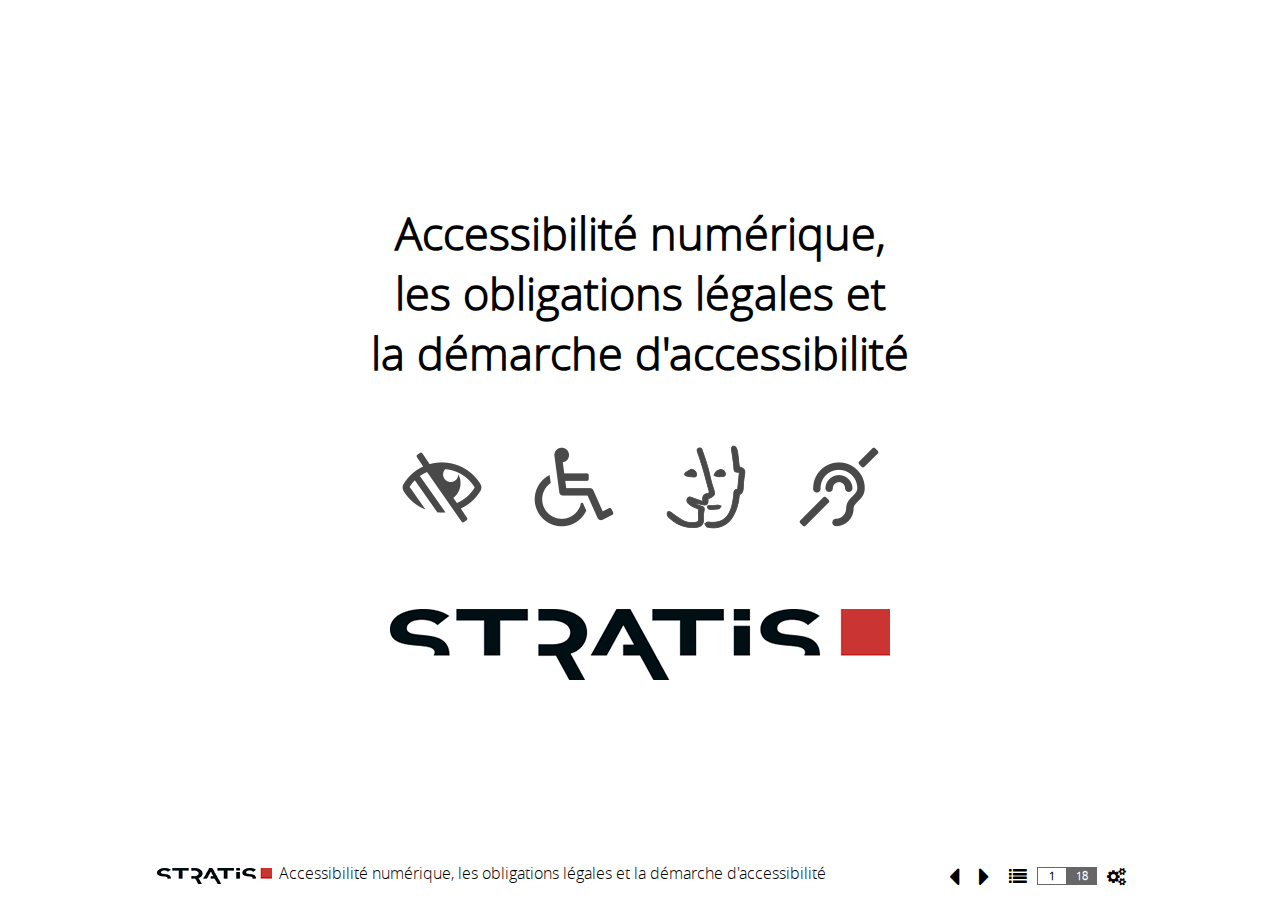
<file: index.htm>
<!DOCTYPE html>
<html lang="fr">

<head>
    <title>Accessibilité numérique, les obligations légales et la démarche d'accessibilité - Stratis</title>
    <meta charset="utf-8">    <!-- Layout stylesheet -->
    <link rel="stylesheet" href="css/font/tiny.css" type="text/css" media="screen">
    <link rel="stylesheet" href="css/style.css" type="text/css" media="screen">
    <!-- Theme stylesheet -->
    <link rel="stylesheet" id="currentCSS" href="css/themes/stratis.min.css" type="text/css" media="all">
    <link rel="stylesheet" href="css/print.css" type="text/css" media="print">
    <link rel="stylesheet" href="css/font/all.min.css">
    <link rel="stylesheet" href="css/font/regular.css">
    <meta name="viewport" content="width=device-width, initial-scale=1.0">
    <script src="AccesSlide.js"></script>
    <script src="lang/lang_fr.js"></script>
    <script src="highlight/highlight.pack.js"></script>
    <script>hljs.initHighlightingOnLoad();</script>
    <style>
        .lang-btn {
            position: absolute;
            text-decoration: none;
            font-size: 70%;
            right: 20px;
            border-top: 0;
            padding: 0 5px 3px 5px;
            border-radius: 0 0 3px 3px;
            z-index: 900;
            box-shadow: 0 0 2px #999;
            background: #fafafa
        }

        .lang-btn:hover, .lang-btn:focus {
            background: #f2f2f2;
        }
    </style>
</head>

<body>
<div id="screen" class="modeplan" data-effect="Eno">

    <div id="volet"></div>

    <!--		<header id="banner" role="banner" class="main-header clearfix">-->
    <!--			<h1 class="main-title">Concevoir des contenus Web accessibles</h1>-->
    <!--		</header>-->

    <div id="nav" class="tool-bar footer-nav clearfix">
        <div id="wrappernav">
            <p class="related"><a href="http://www.stratis.fr" target="_blank" rel="noopener noreferrer"
                                  title="stratis.fr (lien externe, nouvelle fenêtre)"><img
                    src="img_slide/stratis-logo.png" alt="stratis.fr"/></a>
                Accessibilité numérique, les obligations légales et la démarche d'accessibilité</p>
            <!--				<ul class="related">-->
            <!--					<li><a href="http://www.stratis.fr"><img src="img_slide/stratis-logo.png" alt="stratis.fr" /></a></li>-->
            <!--					<li><a href="#">Télécharger la ressource en PDF</a></li>-->
            <!--				</ul>-->
        </div>
    </div>

    <nav role="navigation" id="sommaire" class="tool-block tool-block-summary" tabindex="-1"></nav>

    <div id="wrapper">

        <main role="main" id="main">

            <section class="slide couv">
                <div class="slide-couv">
                    <div class="slide-couv--wrapper">
                        <h1>Accessibilité numérique,<br>les obligations légales et <br>la démarche d'accessibilité</h1>
                        <img src="img_slide/handicaps.png" alt="Handicaps visuels, moteurs, cognitifs et auditifs"
                             class="margin-normal"><br>
                        <img src="img_slide/stratis-logo-big.png" alt="Stratis" class="margin-big">
                    </div>
                </div>
            </section>

            <section class="slide">
                <div class="slide-double --title">
                    <div class="slide-double--title"><h2>Qu'est-ce que l'accessibilité numérique</h2></div>
                    <div class="slide-double--left">
                        <p>L'accessibilité Web signifie que <strong>les sites Web, les outils et les technologies sont
                            conçus et développés de manière à ce que les personnes handicapées puissent les
                            utiliser</strong>. Plus précisément, les gens peuvent&nbsp;:</p>
                        <ul>
                            <li>percevoir, comprendre, naviguer et interagir avec le Web,</li>
                            <li>contribuer au Web.</li>
                        </ul>
                    </div>
                    <div class="slide-double--right">
                        <p>L'accessibilité du Web <strong>profite également aux personnes non handicapées</strong>, par
                            exemple&nbsp;:</p>
                        <ul>
                            <li>les personnes utilisant des appareils avec de petits écrans et différents modes de
                                saisie : smartphones, montres connectées...,
                            </li>
                            <li>les personnes âgées dont les capacités changent en raison du vieillissement,</li>
                            <li>les personnes ayant des "handicaps temporaires"&nbsp;: bras cassé, lunettes
                                perdues...,
                            </li>
                            <li>les personnes ayant des "limitations situationnelles"&nbsp;: en plein soleil, dans un
                                environnement bruyant...,
                            </li>
                            <li>les personnes utilisant une connexion Internet lente, limitée ou coûteuse.</li>
                        </ul>
                    </div>
                </div>
            </section>

            <section class="slide">
                <div class="slide-double --title">
                    <div class="slide-double--title"><h2>Pourquoi mettre en place l'accessibilité ?</h2></div>
                    <div class="slide-double--left">
                        <ul>
                            <li>L'accessibilité numérique est un <strong>besoin sociétal</strong>.</li>
                            <li>Le numérique est une opportunité pour plus d'<strong>autonomie pour les personnes en
                                situations de handicap</strong>.
                            </li>
                            <li><strong>Encore plus dans cette période de crise sanitaire</strong> qui complique les
                                déplacements.
                            </li>
                        </ul>
                    </div>
                    <div class="slide-double--right">
                        <ul>
                            <li>L'accessibilité est un droit fondamental.<br>Le <strong>refus</strong> d'aménagement
                                raisonnable <strong>constitue une discrimination</strong>.
                            </li>
                            <li>Une obligation légale <strong>depuis 2005</strong>.</li>
                            <li>Des <strong>Sanctions financières</strong> pouvant aller jusqu'à 20000 € par an et
                                par site.
                            </li>
                        </ul>
                    </div>
                </div>
            </section>

            <section class="slide">
                <div class="slide-simple">
                    <div class="slide-simple--wrapper">
                        <h2>Le cadre légal</h2>
                        <p>Les obligations d'accessibilité des sites publics aux personnes en situation de handicap ont
                            été introduites par l'<strong>article 47 de la loi du 11 février 2005</strong>.</p>
                        <p>Ces obligations ont été précisées par <strong>le décret du 14 mai 2009</strong>.</p>
                        <p><strong>Depuis 2012</strong>, tous les sites publics, qu'ils appartiennent aux services de
                            l'état ou aux collectivités territoriales, sont soumis à l'obligation d'offrir des services
                            100% accessibles.</p>
                        <p>Les objectifs du législateur s'incarnent en premier lieu dans <strong>le décret n° 2019-768
                            du 24 juillet 2019</strong> (RGAA v4.1).</p>
                    </div>
                </div>
            </section>

            <section class="slide">
                <div class="slide-double --title">
                    <div class="slide-double--title"><h2>Pour qui ?</h2></div>
                    <div class="slide-double--left">
                        <h3>Secteur public</h3>
                        <ul>
                            <li>Personnes morales de droit public.</li>
                            <li>Personnes morales de droit privé avec une délégation de service public (régie publique
                                de l'eau, concession d'autoroute, etc.).
                            </li>
                        </ul>
                        <h3>Intérêt général</h3>
                        <ul>
                            <li>Personnes morales de droit privé à but non lucratif avec mission d'intérêt général.</li>
                            <li>Personnes morales de droit privé à but non lucratif qui fournissent des services
                                essentiels pour le public et/ou des services répondant spécifiquement aux besoins des
                                personnes handicapées.
                            </li>
                        </ul>
                    </div>
                    <div class="slide-double--right">
                        <h3>Grandes entreprises</h3>
                        <ul>
                            <li>Personnes morales de droit privé ayant un chiffre d'affaires supérieur de 250 millions
                                d'euros.
                            </li>
                        </ul>
                    </div>
                </div>
            </section>

            <section class="slide">
                <div class="slide-simple">
                    <div class="slide-simple--wrapper">
                        <h2>Calendrier d'application du RGAA v4</h2>
                        <ul>
                            <li><strong>23 septembre 2019 :</strong> tous les sites internet, intranet, extranet, créés
                                après le 23 septembre 2018.
                            </li>
                            <li><strong>23 septembre 2020 :</strong> tous les sites internet, intranet, extranet, créés
                                avant le 23 septembre 2018.
                            </li>
                            <li><strong>23 juin 2021 :</strong> Toutes les applications mobiles, les progiciels et les
                                mobiliers urbains numériques.
                            </li>
                        </ul>
                    </div>
                </div>
            </section>

            <section class="slide">
                <div class="slide-simple">
                    <div class="slide-simple--wrapper">
                        <h2>Quelles sont les obligations ?</h2>
                        <p>Le <strong>RGAA</strong> encadre et définit ces obligations.</p>
                        <h3>Sur chaque entité et service</h3>
                        <ul>
                            <li>Afficher <strong>une mention</strong> dès la page d'accueil qui <strong>indique l'état
                                de conformité</strong> du site ou service.
                            </li>
                            <li>Publier en ligne <strong>une déclaration d'accessibilité</strong> indiquant en détail
                                l'état d'accessibilité du site ou service.
                            </li>
                        </ul>
                        <h3>Sur l'ensemble des entités de l'organisme</h3>
                        <ul>
                            <li>Publier sur l'ensemble des sites et services un <strong>schéma pluriannuel de mise en
                                accessibilité</strong> sur une période maximum de 3 ans et <strong>le plan d'actions de
                                l'année en cours</strong>.
                            </li>
                        </ul>
                    </div>
                </div>
            </section>

            <section class="slide">
                <div class="slide-simple">
                    <div class="slide-simple--wrapper">
                        <h2>La mention de conformité</h2>
                        <ul>
                            <li><strong>"Accessibilité : non conforme" :</strong> s'il n'existe aucun résultat d'audit
                                en cours de
                                validité permettant de mesurer le respect des critères, ou si moins de 50 % des critères
                                de contrôle du RGAA sont respectés.
                            </li>
                            <li><strong>"Accessibilité : partiellement conforme" :</strong> si au moins 50 % des
                                critères de contrôle du
                                RGAA sont respectés.
                            </li>
                            <li><strong>"Accessibilité : totalement conforme" :</strong> si tous les critères de
                                contrôle du RGAA sont
                                respectés.
                            </li>
                        </ul>
                    </div>
                </div>
            </section>

            <section class="slide">
                <div class="slide-simple">
                    <div class="slide-simple--wrapper">
                        <h2>La déclaration d'accessibilité</h2>
                        <p>La déclaration de conformité ou d'accessibilité au RGAA est le <strong>résultat de
                            l'évaluation de la conformité</strong>.</p>
                        <p>Elle comprend :</p>
                        <ul>
                            <li>Le <strong>schéma pluriannuel</strong> et le <strong>plan d'actions de l'année</strong>
                                en cours.
                            </li>
                            <li>Les <strong>résultats des tests</strong>.</li>
                            <li>Les <strong>contenus non accessibles</strong>.</li>
                            <li>Les <strong>contenus dérogés</strong> ou <strong>exemptés</strong>.</li>
                            <li>Le <strong>contexte de l'audit</strong>.</li>
                            <li>Un <strong>moyen de contact aux usagers</strong>.</li>
                            <li>Les <strong>coordonnées du Défenseur des droits</strong> en cas de recours.</li>
                        </ul>
                    </div>
                </div>
            </section>

            <section class="slide">
                <div class="slide-simple">
                    <div class="slide-simple--wrapper">
                        <h2>La déclaration d'accessibilité</h2>
                        <p>Date de validité de la déclaration et de l'audit :</p>
                        <ul>
                            <li><strong>3 ans</strong> après la date de publication de la déclaration, ou,</li>
                            <li><strong>à la date de modification substantielle ou de refonte du site concerné</strong>, ou,</li>
                            <li><strong>18 mois après la date de publication d'une nouvelle version du référentiel</strong>, pour les personnes qui appliquent la méthode technique.</li>
                        </ul>
                    </div>
                </div>
            </section>

            <section class="slide">
                <div class="slide-double">
                    <div class="slide-double--left">
                        <h2>Le schéma pluriannuel</h2>
                        <p><strong>Il présente la politique d'accessibilité de l'entité sur l'ensemble de l'éco-système
                            numérique.</strong></p>
                        <p>Il contient :</p>
                        <ul>
                            <li>
                                <p><strong>La prise en compte de l'accessibilité numérique</strong> dans la stratégie
                                    numérique de l'entité.</p>
                            </li>
                            <li>
                                <p>La position fonctionnelle et les missions du <strong>référent accessibilité
                                    numérique</strong> de l'entité.</p>
                            </li>
                            <li>
                                <p><strong>Les ressources humaines et financières</strong> affectées à l'accessibilité
                                    numérique.</p>
                            </li>
                            <li>
                                <p>La <strong>prise en compte des compétences ou connaissances</strong> requises dans
                                    les fiches de poste et dans les processus de recrutement.</p>
                            </li>
                        </ul>

                    </div>
                    <div class="slide-double--right">
                        <ul>
                            <li>
                                <p>Les actions de <strong>formation et de sensibilisation des agents</strong>.</p>
                            </li>
                            <li>
                                <p>La mise en œuvre des <strong>ressources et expertises externes</strong> auxquelles il
                                    est, le cas échéant, fait appel, des moyens techniques et de l'outillage pour gérer
                                    et tester l'accessibilité numérique.</p>
                            </li>
                            <li>
                                <p><strong>L'organisation interne pour mettre en œuvre les obligations
                                    d'accessibilité</strong> des services de communication au public en ligne, y compris
                                    les <strong>modalités de contrôle</strong> des services numériques et d'organisation
                                    pour le <strong>traitement des demandes des usagers</strong>.</p>
                            </li>
                            <li>
                                <p>L'intégration de l'accessibilité numérique dans les <strong>clauses
                                    contractuelles</strong> (appels d'offres et devis), des critères de notation et de
                                    sélection des prestataires et les procédures de recette.</p>
                            </li>
                        </ul>
                    </div>
                </div>
            </section>

            <section class="slide">
                <div class="slide-double">
                    <div class="slide-double--left">
                        <h2>Les plans d'actions annuels</h2>
                        <p><strong>Il présente les actions à mener de l'année en cours pour chaque site ou
                            service.</strong></p>
                        <ul>
                            <li>Sous forme d'un calendrier des actions avec détail des interventions (audits,
                                formations, tests utilisateurs, etc.)
                            </li>
                        </ul>
                    </div>
                    <div class="slide-double--right">
                        <table>
                            <caption>Plan d'actions 2021 de la CPR SNCF</caption>
                            <thead>
                            <tr>
                                <th scope="col">Type</th>
                                <th scope="col">Description</th>
                                <th scope="col">Date de mise en œuvre</th>
                                <th scope="col">État</th>
                            </tr>
                            </thead>
                            <tbody>
                            <tr>
                                <td>Étude</td>
                                <td>Étude de la prise en compte de l'accessibilité sur la base des wireframes de
                                    l'espace personnel
                                </td>
                                <td>Janvier 2021</td>
                                <td>Réalisé</td>
                            </tr>
                            <tr>
                                <td>Formation</td>
                                <td>Sensibilisation à l'accessibilité</td>
                                <td>17 et 18 janvier 2021</td>
                                <td>Réalisé</td>
                            </tr>
                            <tr>
                                <td>Audit</td>
                                <td>Audit initial du site www.cprpsncf.fr</td>
                                <td>01 mars 2021</td>
                                <td>Réalisé</td>
                            </tr>
                            <tr>
                                <td>Schéma pluriannuel</td>
                                <td>Mise en place du schéma pluriannuel et du plan d'actions de l'année 2021</td>
                                <td>Courant avril 2021</td>
                                <td>En cours</td>
                            </tr>
                            <tr>
                                <td>Déclaration d'accessibilité</td>
                                <td>Déclaration d'accessibilité pour le site institutionnel</td>
                                <td>Courant avril 2021</td>
                                <td>En cours</td>
                            </tr>
                            <tr>
                                <td>Corrections</td>
                                <td>Mise en œuvre des corrections à la suite de l'audit sur le site institutionnel</td>
                                <td>Courant juin, juillet et août 2021</td>
                                <td>À réaliser</td>
                            </tr>
                            <tr>
                                <td>Audit</td>
                                <td>Audit de contrôle par suite des corrections du site institutionnel</td>
                                <td>Septembre 2021</td>
                                <td>À réaliser</td>
                            </tr>
                            </tbody>
                        </table>
                    </div>
                </div>
            </section>

            <section class="slide">
                <div class="slide-simple">
                    <div class="slide-simple--wrapper">
                        <h2>Sensibilisations et formations</h2>
                        <p>Dispenser une sensibilisation générale à l'accessibilité numérique&nbsp;:</p>
                        <ul>
                            <li>les principes autour desquels s'articule l'accessibilité numérique,</li>
                            <li>les divers types de handicaps,</li>
                            <li>les normes internationales et françaises,</li>
                            <li>le RGAA et les obligations légales,</li>
                            <li>la démarche d'accessibilité et le schéma pluriannuel.</li>
                        </ul>
                        <p>Dispenser des formations spécifiques selon profil&nbsp;:</p>
                        <ul>
                            <li>Rédiger du contenu Web accessible sur les sites Internet,</li>
                            <li>Respecter les bonnes pratiques d'accessibilité dans les documents et programmes (Word,
                                PDF),
                            </li>
                            <li>Développer de manière accessible.</li>
                        </ul>
                        <p class="encadre center"><strong>Obligation de formation à l'accessibilité numérique :<br> <a
                                href="https://www.legifrance.gouv.fr/loda/article_lc/LEGIARTI000038956854"
                                rel="nooperner noreferrer" target="_blank"
                                title="Article 7 sur décret 2019-768 du 24 juillet 2019 (lien externe, nouvelle fenêtre)"
                        >Article 7 sur décret 2019-768 du 24 juillet
                            2019</a></strong></p>
                    </div>
                </div>
            </section>

            <section class="slide">
                <div class="slide-simple">
                    <div class="slide-simple--wrapper">
                        <h2>Sanctions administratives</h2>
                        <p><strong></strong>Le manquement</strong> à ces <strong>obligations déclaratives</strong> peut
                            entraîner une <strong>sanction financière par service</strong> jusqu'à la mise en
                            conformité.</p>
                        <ul>
                            <li>Collectivités de moins de 5 000 habitants : <strong>2 000 €</strong></li>
                            <li>Les autres : <strong>20 000 €</strong></li>
                            <li>Montant maximal : <strong>50 000€</strong></li>
                        </ul>
                        <div class="center encadre">
                            <p>Si un manquement sanctionné persiste plus de six mois après l'imposition de la sanction initiale, une nouvelle sanction peut être imposée (au lieu d'un an auparavant).</p><p>
                            <em>Source : <a
                            href="https://www.numerique.gouv.fr/espace-presse/accessibilite-numerique-a-100-percent-le-gouvernement-passe-a-la-vitesse-superieure-et-presente-une-ordonnance-visant-a-controler-laccessibilite-des-sites-des-administrations-publiques-a-compter-2024/"
                            rel="nooperner noreferrer" target="_blank"
                            title="Communiqué de presse du gouverneùent du 6 septembre 2023 (lien externe, nouvelle fenêtre)">Communiqué de presse du gouvernement du 6 septembre 2023</a></em></p>
                        </div>
                    </div>
                </div>
            </section>

            <section class="slide">
                <div class="slide-simple">
                    <div class="slide-simple--wrapper">
                        <h2>Refus d'aménagement raisonnable</h2>
                        <p class="center encadre">Refus d'aménagement raisonnable = <strong>discrimination</strong></p>
                        <p><a target="_blank" rel="noopener noreferrer"
                              title="Article 225-2 du code pénal (lien externe, nouvelle fenêtre)"
                              href="https://www.legifrance.gouv.fr/codes/article_lc/LEGIARTI000033975382/">Article 225-2
                            du code pénal</a> :</p>
                        <ul>
                            <li>entre 3 et 5 ans d'emprisonnement ;</li>
                            <li>45&nbsp;000 à 75&nbsp;000 euros d'amende.</li>
                        </ul>
                    </div>
                </div>
            </section>

            <section class="slide">
                <div class="slide-simple">
                    <div class="slide-simple--wrapper">
                        <h2>L'audit de conformité</h2>
                        <p>Il est <strong>le point de départ</strong> de votre démarche d'accessibilité.</p>
                        <p>L'audit est un <strong>outil</strong> pour établir une <strong>conformité à un instant
                            T</strong> (conforme ou non conforme).</p>
                        <p>Ce n'est <strong>pas une fin en soi</strong>, l'audit ne fait que révéler la conformité à un
                            instant T. Il amène à une phase de correction et de mise en conformité.</p>
                        <p>Il rappelle - dans un rapport - le contexte, toutes les non-conformités, donne les axes de
                            corrections et rappelle les obligations légales dans le cas où elles ne sont pas mises en
                            place.</p>
                    </div>
                </div>
            </section>

            <section class="slide">
                <div class="slide-simple">
                    <div class="slide-simple--wrapper">
                        <h2>Besoin d'accompagnement ?</h2>
                        <p>Stratis peut <strong>vous accompagner</strong> dans votre démarche d'accessibilité pour
                            <strong>vous rendre autonome</strong>.</p>
                        <p>Nos prestations :</p>
                        <ul>
                            <li><strong>Formation</strong> pour <strong>comprendre l'accessibilité et le cadre
                                légal</strong>.
                            </li>
                            <li><strong>Formation</strong> pour <strong>concevoir des contenus web accessibles</strong>.
                            </li>
                            <li><strong>Accompagnement</strong> à la rédaction du <strong>schéma pluriannuel</strong> et
                                du <strong>plan d'actions</strong>.
                            </li>
                            <li><strong>Audit de contrôle</strong> et <strong>mise à jour de la conformité</strong>.
                            </li>
                        </ul>
                    </div>
                </div>
            </section>

            <section class="slide">
                <div class="slide-simple">
                    <div class="slide-simple--wrapper">
                        <h2>Des questions ?</h2>
                        <p>Merci de votre attention !</p>
                    </div>
                </div>
            </section>

        </main>

    </div>

    <div id="setting" class="tool-block tool-block-settings " role="dialog" tabindex="-1" style="display:none"></div>

</div>

<div id="Caudio"></div>
<div id="Dcourante" aria-live="polite" aria-atomic="true" aria-hidden="true"></div>

<script src="slide.js"></script>

<script src="afontgarde.js"></script>
<script>
    AFontGarde('FontAwesome', '\uE600\uE601\uE602\uE605');
</script>
</body>
</html>
</file>
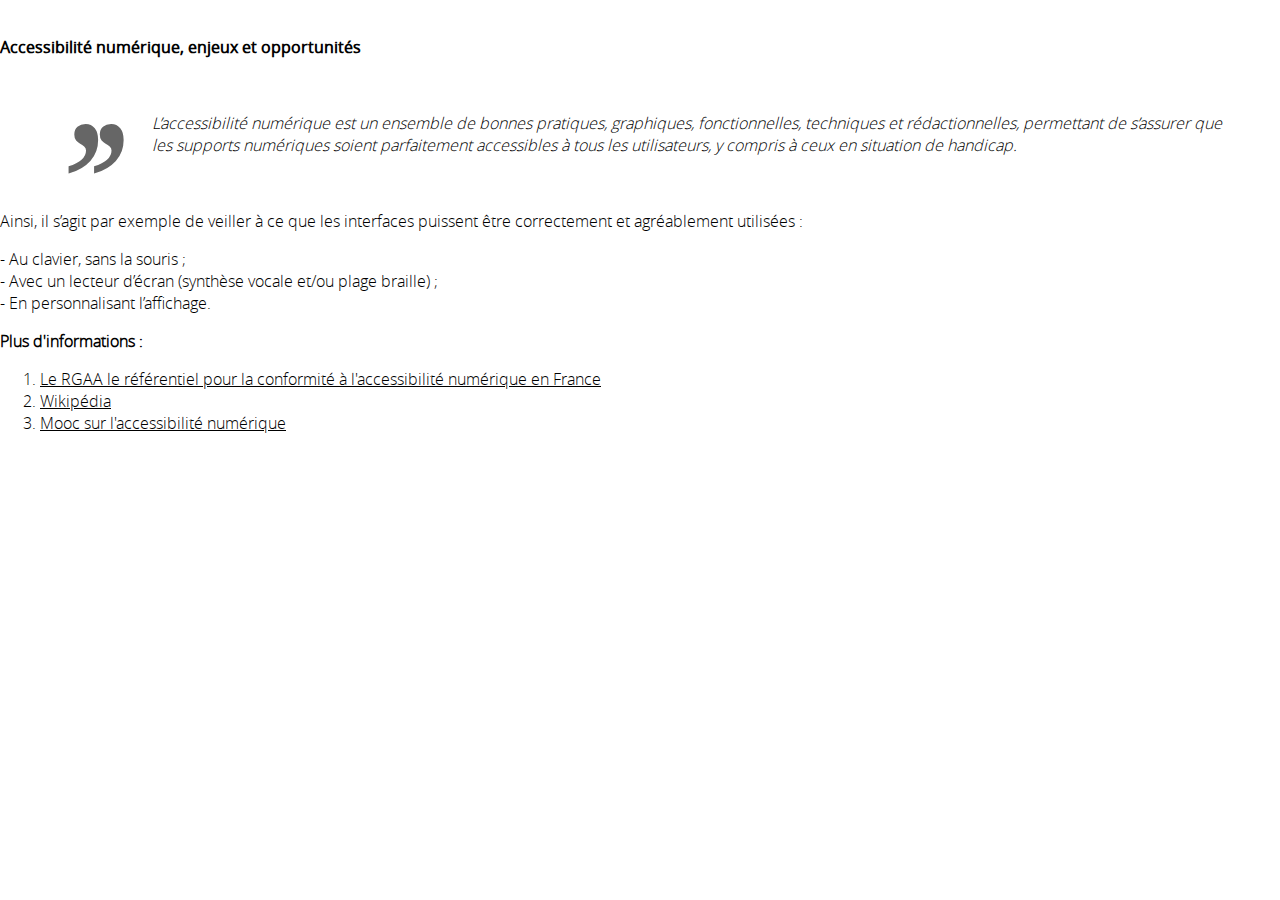
<file: exercice-1.htm>
<!DOCTYPE html>
<html lang="fr">

<head>
    <title>Excercice sémantique des éléments - Stratis</title>
    <meta charset="utf-8">	<!-- Layout stylesheet -->
    <link rel="stylesheet" href="css/font/tiny.css" type="text/css" media="screen">
    <link rel="stylesheet" href="css/style.css" type="text/css" media="screen">
    <!-- Theme stylesheet -->
    <link rel="stylesheet" id="currentCSS" href="css/themes/stratis.min.css" type="text/css" media="all">
    <link rel="stylesheet" href="css/print.css" type="text/css" media="print">
    <link rel="stylesheet" href="css/font/all.min.css">
    <link rel="stylesheet" href="css/font/regular.css">
    <meta name="viewport" content="width=device-width, initial-scale=1.0">
    <style>
        .lang-btn{position:absolute;text-decoration:none;font-size:70%;right:20px;border-top:0;padding:0 5px 3px 5px;border-radius:0 0 3px 3px;z-index:900;box-shadow:0 0 2px #999;background:#fafafa}
        .lang-btn:hover,.lang-btn:focus{background:#f2f2f2;}
    </style>
</head>

<body>
<div id="screen" class="modeplan" data-effect="Eno">

    <div id="wrapper" style="font-size: 100%; padding-top: 20px;">

        <main role="main" id="main">

            <p><strong>Accessibilité numérique, enjeux et opportunités</strong></p>
            <p class="small">&nbsp;</p>
            <blockquote class="small">
                <p>L’accessibilité numérique est un ensemble de bonnes pratiques, graphiques, fonctionnelles, techniques et rédactionnelles, permettant de s’assurer que les supports numériques soient parfaitement accessibles à tous les utilisateurs, y compris à ceux en situation de handicap.</p>
            </blockquote>
            <p class="small">&nbsp;</p>
            <p class="small">Ainsi, il s’agit par exemple de veiller à ce que les interfaces puissent être correctement et agréablement utilisées :</p>
            <p class="small">
                - Au clavier, sans la souris ;<br>
                - Avec un lecteur d’écran (synthèse vocale et/ou plage braille) ;<br>
                - En personnalisant l’affichage.
            </p>
            <h4>Plus d'informations :</h4>
            <ol class="small">
                <li><a href="https://www.numerique.gouv.fr/publications/rgaa-accessibilite/">Le RGAA le référentiel pour la conformité à l'accessibilité numérique en France</a></li>
                <li><a href="https://fr.wikipedia.org/wiki/Accessibilit%C3%A9_num%C3%A9rique">Wikipédia</a></li>
                <li><a href="https://www.numerique.gouv.fr/publications/rgaa-accessibilite/">Mooc sur l'accessibilité numérique</a></li>
            </ol>

        </main>

    </div>

    <div id="setting" class="tool-block tool-block-settings " role="dialog" tabindex="-1" style="display:none"></div>

</div>

<div id="Caudio"></div>
<div id="Dcourante" aria-live="polite" aria-atomic="true" aria-hidden="true"></div>

<script src="slide.js"></script>

<script src="afontgarde.js"></script>
<script>
    AFontGarde( 'FontAwesome', '\uE600\uE601\uE602\uE605');
</script>
</body>
</html>
</file>
<file: css/font/tiny.css>
#wrapper{
	font-size:150%;
	font-size:2.5vh;
}
@media (--small) {
	#wrapper{
		font-size:120%;
		font-size:1.8vh;
	}
}
</file>
<file: css/print.css>
@page{
	margin:1cm;
	width:29.7cm;
}

/** Print in lanscape Format**/
/* 
#screen{
 -webkit-transform: rotate(-90deg);
		 -moz-transform:rotate(-90deg);
		 filter:progid:DXImageTransform.Microsoft.BasicImage(rotation=3);
		 			transform:rotate(-90deg);
}

.slide{
	page-break-after:always;
}
*/
/*****/

body{
  width: auto!important;
  margin: auto!important;
  font-size: 10pt;
  background-color: #fff;
  color: #333;
}

*{
	background:none;
	color:#333;
}

.slide{
	/*page-break-after:always;*/ /*one slide per page*/
	page-break-inside:avoid; /*slide after each other. a slide can't be cur into two pages*/
	padding:1cm;
	opacity:1;
	position:relative;
	min-height:20em;
	display:block!important;
}

.modeplan .slide,
.slide {
  border-bottom:2px solid #ddd;
  border-top:0;
}

#nav,
#sommaire,
.noprint,
.slide.noprint{
	display:none!important;
}

a {
  color: #333!important;
  text-decoration:none!important;
}

	a[href]:after {
		content: " [" attr(href) "]";
		font-size:11pt;
		color:#666;
	}

	a[href^="#"]:after {
		content: "";
	}

	a[title]:after {
		content: " (" attr(title) ")";
		font-size:9pt;
		font-style:italic;
		color:#666;
	}

pre code{
	line-height:2em;
	padding:0;
}
	
pre{
	border:1pt solid #ccc;
	padding:0.3cm;
}

code,kbd{
	border:1px solid #ccc;
}

.PlanIndex{
	text-align:right;
	float:right;
	margin:0;
}

	.PlanIndex span{
		font-size:7pt;
		border:none;
	}

h2{
	padding-left:0.2cm;
}

h3{
	padding:0;
	font-size:12pt;
	font-weight:bold;
}

#banner{
  position:fixed;
  top:0!important;
}

h1.main-title{
	font-size:12pt;
	font-family:sans-serif;
	position:fixed;
	right:0;
	top:0;
}
</file>
<file: css/style.css>
/*! normalize.css v3.0.2 | MIT License | git.io/normalize */

/**
 * 1. Set default font family to sans-serif.
 * 2. Prevent iOS text size adjust after orientation change, without disabling
 *    user zoom.
 */

html {
	font-family: sans-serif; /* 1 */
	-ms-text-size-adjust: 100%; /* 2 */
	-webkit-text-size-adjust: 100%; /* 2 */
}

/**
 * Remove default margin.
 */

body {
	margin: 0;
}

/* HTML5 display definitions
   ========================================================================== */

/**
 * Correct `block` display not defined for any HTML5 element in IE 8/9.
 * Correct `block` display not defined for `details` or `summary` in IE 10/11
 * and Firefox.
 * Correct `block` display not defined for `main` in IE 11.
 */

article,
aside,
details,
figcaption,
figure,
footer,
header,
hgroup,
main,
menu,
nav,
section,
summary {
	display: block;
}

/**
 * 1. Correct `inline-block` display not defined in IE 8/9.
 * 2. Normalize vertical alignment of `progress` in Chrome, Firefox, and Opera.
 */

audio,
canvas,
progress,
video {
	display: inline-block; /* 1 */
	vertical-align: baseline; /* 2 */
}

/**
 * Prevent modern browsers from displaying `audio` without controls.
 * Remove excess height in iOS 5 devices.
 */

audio:not([controls]) {
	display: none;
	height: 0;
}

/**
 * Address `[hidden]` styling not present in IE 8/9/10.
 * Hide the `template` element in IE 8/9/11, Safari, and Firefox < 22.
 */

[hidden],
template {
	display: none;
}

/* Links
   ========================================================================== */

/**
 * Remove the gray background color from active links in IE 10.
 */

a {
	background-color: transparent;
}

/**
 * Improve readability when focused and also mouse hovered in all browsers.
 */

a:active,
a:hover {
	outline: 0;
}

/* Text-level semantics
   ========================================================================== */

/**
 * Address styling not present in IE 8/9/10/11, Safari, and Chrome.
 */

abbr[title] {
	border-bottom: 1px dotted;
}

/**
 * Address style set to `bolder` in Firefox 4+, Safari, and Chrome.
 */

b,
strong {
	font-weight: bold;
}

/**
 * Address styling not present in Safari and Chrome.
 */

dfn {
	font-style: italic;
}

/**
 * Address variable `h1` font-size and margin within `section` and `article`
 * contexts in Firefox 4+, Safari, and Chrome.
 */

h1 {
	font-size: 2em;
	margin: 0.67em 0;
}

/**
 * Address styling not present in IE 8/9.
 */

mark {
	background: #ff0;
	color: #000;
}

/**
 * Address inconsistent and variable font size in all browsers.
 */

small {
	font-size: 80%;
}

/**
 * Prevent `sub` and `sup` affecting `line-height` in all browsers.
 */

sub,
sup {
	font-size: 75%;
	line-height: 0;
	position: relative;
	vertical-align: baseline;
}

sup {
	top: -0.5em;
}

sub {
	bottom: -0.25em;
}

/* Embedded content
   ========================================================================== */

/**
 * Remove border when inside `a` element in IE 8/9/10.
 */

img {
	border: 0;
	vertical-align: bottom;
}

/**
 * Correct overflow not hidden in IE 9/10/11.
 */

svg:not(:root) {
	overflow: hidden;
}

/* Grouping content
   ========================================================================== */

/**
 * Address margin not present in IE 8/9 and Safari.
 */

figure {
	margin: 1em 40px;
}

/**
 * Address differences between Firefox and other browsers.
 */

hr {
	box-sizing: content-box;
	height: 0;
}

/**
 * Contain overflow in all browsers.
 */

pre {
	overflow: auto;
}

/**
 * Address odd `em`-unit font size rendering in all browsers.
 */

code,
kbd,
pre,
samp {
	font-family: monospace, monospace;
	font-size: 1em;
}

/* Forms
   ========================================================================== */

/**
 * Known limitation: by default, Chrome and Safari on OS X allow very limited
 * styling of `select`, unless a `border` property is set.
 */

/**
 * 1. Correct color not being inherited.
 *    Known issue: affects color of disabled elements.
 * 2. Correct font properties not being inherited.
 * 3. Address margins set differently in Firefox 4+, Safari, and Chrome.
 */

button,
input,
optgroup,
select,
textarea {
	color: inherit; /* 1 */
	font: inherit; /* 2 */
	margin: 0; /* 3 */
}

/**
 * Address `overflow` set to `hidden` in IE 8/9/10/11.
 */

button {
	overflow: visible;
}

/**
 * Address inconsistent `text-transform` inheritance for `button` and `select`.
 * All other form control elements do not inherit `text-transform` values.
 * Correct `button` style inheritance in Firefox, IE 8/9/10/11, and Opera.
 * Correct `select` style inheritance in Firefox.
 */

button,
select {
	text-transform: none;
}

/**
 * 1. Avoid the WebKit bug in Android 4.0.* where (2) destroys native `audio`
 *    and `video` controls.
 * 2. Correct inability to style clickable `input` types in iOS.
 * 3. Improve usability and consistency of cursor style between image-type
 *    `input` and others.
 */

button,
html input[type="button"],
input[type="reset"],
input[type="submit"] {
	-webkit-appearance: button; /* 2 */
	cursor: pointer; /* 3 */
}

/**
 * Re-set default cursor for disabled elements.
 */

button[disabled],
html input[disabled] {
	cursor: default;
}

/**
 * Remove inner padding and border in Firefox 4+.
 */

button::-moz-focus-inner,
input::-moz-focus-inner { /*  border: 0;*/ /*  padding: 0;*/
}

/**
 * Address Firefox 4+ setting `line-height` on `input` using `!important` in
 * the UA stylesheet.
 */

input {
	line-height: normal;
}

/**
 * It's recommended that you don't attempt to style these elements.
 * Firefox's implementation doesn't respect box-sizing, padding, or width.
 *
 * 1. Address box sizing set to `content-box` in IE 8/9/10.
 * 2. Remove excess padding in IE 8/9/10.
 */

input[type="checkbox"],
input[type="radio"] {
	box-sizing: border-box; /* 1 */
	padding: 0; /* 2 */
}

/**
 * Fix the cursor style for Chrome's increment/decrement buttons. For certain
 * `font-size` values of the `input`, it causes the cursor style of the
 * decrement button to change from `default` to `text`.
 */

input[type="number"]::-webkit-inner-spin-button,
input[type="number"]::-webkit-outer-spin-button {
	height: auto;
}

/**
 * 1. Address `appearance` set to `searchfield` in Safari and Chrome.
 * 2. Address `box-sizing` set to `border-box` in Safari and Chrome
 *    (include `-moz` to future-proof).
 */

input[type="search"] {
	-webkit-appearance: textfield; /* 1 */ /* 2 */
	box-sizing: content-box;
}

/**
 * Remove inner padding and search cancel button in Safari and Chrome on OS X.
 * Safari (but not Chrome) clips the cancel button when the search input has
 * padding (and `textfield` appearance).
 */

input[type="search"]::-webkit-search-cancel-button,
input[type="search"]::-webkit-search-decoration {
	-webkit-appearance: none;
}

/**
 * Define consistent border, margin, and padding.
 */

fieldset {
	border: 1px solid #c0c0c0;
	margin: 0 2px;
	padding: 0.35em 0.625em 0.75em;
}

/**
 * 1. Correct `color` not being inherited in IE 8/9/10/11.
 * 2. Remove padding so people aren't caught out if they zero out fieldsets.
 */

legend {
	border: 0; /* 1 */
	padding: 0; /* 2 */
}

/**
 * Remove default vertical scrollbar in IE 8/9/10/11.
 */

textarea {
	overflow: auto;
}

/**
 * Don't inherit the `font-weight` (applied by a rule above).
 * NOTE: the default cannot safely be changed in Chrome and Safari on OS X.
 */

optgroup {
	font-weight: bold;
}

/* Tables
   ========================================================================== */

/**
 * Remove most spacing between table cells.
 */

table {
	border-collapse: collapse;
	border-spacing: 0;
}

td,
th {
	padding: 0;
}

/**
 * AccessSlide
 *
 * Main layout stylesheet
 *
 * @project AccessSlide
 * @version 1.0
 * @author Access42
 * @copyright Access42
 * @license GPL
 */

/*
Index
======
1. GENERIC STYLE
2. MAIN LAYOUT
	2.1 HEADER
	2.2 WRAPPER
	2.3 VOLET
3. TOOLBAR
	3.1 NAVIGATION BLOCK
	3.2 NAVIGATION ELEMENTS
	3.3 RELATED LINKS
4. SLIDES
5. PAGINATION SLIDE LINEAR LAYOUT
6. TOOL BLOCK (SUMMARY & CONFIG)
	6.1 TOOLS ELEMENTS
*/

/*
LAYOUT
======
+	body
	+	#screen
		-	#banner [.main-header]
		+	#nav [.tool-bar]
			+	#wrappernav
				- .related
				- #navbar
		-	.tool-summary [.tool-block]
		+	#wrapper
			-	#volet
			+	main
				- .slide
		-	.tool-settings [.tool-block ]
*/

/**
 * -------------------------
 * @section 1. GENERIC STYLE
 * -------------------------
 */

* {
	box-sizing: border-box;
}

html {
	height: 100%;
	font-family: helvetica, sans-serif;
}

body {
	height: 100% !important;
	margin: 0;
	padding: 0;
	text-align: left;
	overflow-x: hidden;
}

input,
select,
button {
	cursor: pointer;
}

input[disabled="disabled"],
select[disabled="disabled"],
button[disabled="disabled"] {
	cursor: default;
}

figure {
	margin: 0;
	text-align: center;
}

.slide img {
	max-width: 100%;
	max-height: 50vh;
	margin: auto;
	margin-bottom: 10px;
}

img.center {
	display: block;
}

.center {
	text-align: center;
}

.clear {
	clear: both;
}

.clearfix:after {
	content: ".";
	display: block;
	clear: both;
	visibility: hidden;
	line-height: 0;
	height: 0;
}

.slide h2:first-of-type {
	margin-top: 0;
}

.btn-github {
	position: absolute;
	top: 0;
	left: 0;
	z-index: 950;
}

#Caudio {
	display: none;
}

.icon {
	display: none;
}

.fontawesome .icon {
	display: inline-block;
}

.fontawesome .icon:before {
	display: inline-block;
	font: normal normal normal 1em/1 FontAwesome;
	font-size: inherit;
	text-rendering: auto;
	-webkit-font-smoothing: antialiased;
	-moz-osx-font-smoothing: grayscale;
	transform: translate(0, 0);
}

.fontawesome .text {
	position: absolute;
	width: 0;
	height: 0;
	overflow: hidden;
}

.fontawesome a[href*="twitter.com"] .icon:before {
	content: "\f099";
}

.fontawesome a[href*="github.com"] .icon:before {
	content: "\f09b";
}

.is-hidden {
	display: none;
}

.sr {
	clip: rect(0 0 0 0);
	overflow: hidden;
	position: absolute;
	height: 1px;
	width: 1px;
}

/**
 * -------------------------
 * @section 2. MAIN LAYOUT
 * -------------------------
 */

#Dcourante {
	position: absolute;
	top: -10000000000px;
}

#screen.modeplan,
#screen.fullscreen {
	width: 100%;
	margin: 0 auto;
}

/** @subsection 2.1 HEADER **/

.main-header {
	position: absolute;
	z-index: 900;
	width: 100%;
	top: 0;
	left: 0;
}

.modeplan .main-header,
.fullscreen .main-header {
	width: 100%;
	z-index: 1;
	top: 0;
}

.modeplan .main-header {
	position: fixed;
}

.fullscreen .main-header {
	position: relative;
}

.main-header.masque {
	left: -100000000px;
}

.modeplan .main-header.masque {
	left: 0;
}

.main-header h1 {
	float: right;
}

.main-logo {
	float: left;
}

/** @subsection 2.2 WRAPPER **/

#wrapper {
	position: relative;
	height: 100vh;
	width: 100%;
	overflow-y: auto;
}

.modeplan #wrapper {
	width: 100%;
	height: auto;
	max-height: auto;
	padding-top: 53px;
}

#main {
	width: 100%;
	height: 100vh;
}

/* @subsection 2.3 VOLET */

#volet {
	width: 100%;
	position: absolute;
	overflow: hidden;
	z-index: 1;
	display: none;
}

.modeplan #volet {
	width: 0;
}

/**
 * -------------------------
 * @section 3. TOOLBAR
 * -------------------------
 */

.tool-bar {
	position: absolute;
	z-index: 3;
	bottom: 0;
}

.modeplan .tool-bar {
	position: fixed;
}

.modeplan .tool-bar {
	padding-top: 10px;
}

/** @subsection 3.1 NAVIGATION BLOCK**/

#navbar {
	padding: 0;
	margin: 5px 0 0 0;
}

.modeplan #navbar {
	margin-top: 0;
	margin-right: 2px;
}

/** @subsection 3.2 NAVIGATION ELEMENTS**/

#navbar li {
	float: left;
	margin: 0;
	list-style: none;
}

.tool-bar-elt {
	height: 2.8em;
	overflow: hidden;
}

.btn {
	padding: 10px;
}

.fontawesome .icon-settings:before {
	content: "\f085";
	font-size: 110%;
}

.fontawesome .icon-summary:before {
	content: "\f03a";
	font-size: 110%;
}

.fontawesome .icon-next:before {
	content: "\f0da";
	font-size: 180%;
	line-height: 80%;
}

.fontawesome .icon-prev:before {
	content: "\f0d9";
	font-size: 180%;
	line-height: 80%;
}

.modeplan .mp-none {
	display: none;
}

/* Page select */

.select-goto {
	float: left;
	font-size: 85%;
	margin-top: 12px;
}

.fontawesome .icon-goto:before {
	content: "\f050";
	line-height: 0;
}

/* Slide counter */

.slide-counter {
	position: relative;
	font-weight: bold;
	top: 12px;
}

.slide-counter span {
	float: left;
	margin: 0;
	text-align: center;
	min-width: 30px;
	padding: 2px 5px 0 5px;
	height: 1.6em;
	line-height: 1.1em;
	font-size: 0.7em;
}

/** @subsection 3.3 RELATED LINKS**/

.related {
	float: left;
	padding: 0;
}

.related li {
	display: inline;
}

.fontawesome .icon-plus:before {
	content: "\f0fe";
	font-size: 125%;
}

/**
 * -------------------------
 * @section 4. SLIDES
 * -------------------------
 */

.slide {
	position: relative;
	opacity: 0;
	overflow: auto;
	height: 100vh; /*padding: 0 12%;*/ /*top: 3vh;*/
}

.modeplan .slide {
	opacity: 1;
	position: relative;
	min-height: 20em;
	z-index: 0;
	font-size: 100%;
}

.modeplan .Cagauche .slide {
	width: 75%;
}

.modeplan .couv { /* first slide*/
	margin-top: 0;
}

.slide-couv {
	display: -ms-flexbox;
	display: flex;
	height: 100vh;
	-ms-flex-pack: center;
	justify-content: center;
	-ms-flex-align: center;
	align-items: center;
	padding: 2rem;
	width: 70%;
	max-width: 1080px;
	margin: 0 auto;
}

/*  SLIDE SIMPLE */

.slide-simple {
	display: -ms-flexbox;
	display: flex;
	height: 100vh;
	-ms-flex-pack: center;
	justify-content: center;
	-ms-flex-align: center;
	align-items: center;
	padding: 2rem;
	width: 70%;
	max-width: 1080px;
	margin: 0 auto;
}

/* SLIDE DOUBLE */

.slide-double {
	display: -ms-flexbox;
	display: flex;
	height: 100vh;
	-ms-flex-pack: center;
	justify-content: center;
	-ms-flex-align: center;
	align-items: center;
	width: 100%;
	position: relative;
}

.slide-double::after {
	position: absolute;
	top: 0;
	left: 0;
	right: 0;
	bottom: 0;
	background: #f2efee;
	display: block;
	content: "";
	width: 50%;
	z-index: -1;
}

.slide-double > * {
	-ms-flex-preferred-size: 50%;
	flex-basis: 50%;
	padding: 1em; /*height: 100vh;*/
	-ms-flex-item-align: center;
	align-self: center;
}

.slide-double.--title {
	-ms-flex-wrap: wrap;
	flex-wrap: wrap;
}

.slide-double--title {
	-ms-flex-positive: 2;
	flex-grow: 2;
	-ms-flex-preferred-size: 100%;
	flex-basis: 100%;
	text-align: center;
}

.slide-double--title h2 {
	display: inline-block;
	background: #fff;
	padding: 0.5em 1em 1.5em;
}

.slide-double--title h2::after {
	bottom: 1em;
	left: 1em;
}

.slide-double.--title .slide-double--left,
.slide-double.--title .slide-double--right {
	-ms-flex-positive: 1;
	flex-grow: 1;
	-ms-flex-item-align: start;
	align-self: flex-start;
}

/* last slide*/

.modeplan .end {
	margin-bottom: 50px;
}

/**
 * -------------------------
 * @section 5. PAGINATION SLIDE LINEAR LAYOUT
 * -------------------------
 */

.index { /** pagination only visible when linear layout (modeplan) is active **/
	position: absolute;
	top: -13px;
	right: 0;
}

.index span {
	display: block;
	width: 5em;
	text-align: center;
	font-size: 65%;
	font-weight: normal;
	padding-top: 3px;
}

/**
 * -------------------------
 * @section 6. TOOL BLOCK (SUMMARY & CONFIG)
 * -------------------------
 */

.tool-block {
	display: none;
	position: absolute;
	width: 300px;
	height: 85%;
	padding-bottom: 25px;
	z-index: 1200;
	top: 10%;
	right: 0;
	padding-top: 1em;
	overflow-x: hidden;
}

/** @subsection 6.1 TOOLS ELEMENTS **/

.tool-block-title {
	margin-top: 0;
	padding-bottom: 0.3em;
}

.tool-block-settings fieldset {
	font-size: 3vh;
}

.input-setting,
.label-setting {
	display: inline-block;
}

.input-setting {
	position: relative;
	top: 2px;
}

.label-setting {
	line-height: 1.8em;
}

.tool-block-settings .icon:before {
	margin: 0 6px;
}

.icon-setting-sound:before {
	content: "\f028";
}

.icon-setting-next:before {
	content: "\f0da";
}

.icon-setting-mouse:before {
	content: "\f0a6";
}

.icon-setting-summary:before {
	content: "\f03a";
}

.icon-setting-anim:before {
	content: "\f0d0";
}

.icon-setting-plan:before {
	content: "\f0db";
}

#effects,
#effects option {
	font-size: 100%;
}

.help {
	display: none;
}

.input-setting:hover + .help,
.input-setting:focus + .help {
	display: block;
	position: absolute;
	max-width: 20em;
	margin-top: 0;
	margin-left: 20px;
	font-size: 80%;
	padding: 3px;
	z-index: 900;
}

.tool-block-summary button {
	text-align: left;
}

.btn-group-settings { /* Save & Default button**/
	padding: 2em 0;
	text-align: center;
}

.btn-setting {
	padding: 0.3em;
	margin-right: 3px;
}

.btn-close {
	position: absolute;
	top: 3px;
	right: 3px;
	width: 23px;
	height: 23px;
	border: none;
}

.btn-close .icon:before {
	content: "\f00d";
}

.btn-close:hover .icon,
.btn-close:focus .icon {
	opacity: 0.5;
}

/*
 * @section CSS Effect
 */

/* 
 *@subsection horizontal
 */

#volet.ALTR,
#volet.ARTL {
	display: block;
	animation: horizontal 1.5s ease;
}

#volet.ALTR {
	left: 0;
}

#volet.ARTL {
	right: 0;
}

/* 
 *@subsection vertical
 */

#volet.ATtoB {
	display: block;
	animation: bottom-top 2s ease;
}

/* 
 *@subsection top-bottom
 */

#volet.ATtoT {
	display: block;
	animation: top-bottom 2s ease;
}

/*
 * @subsection fade in
 */

.slide.fadein {
	animation: fadein 1.5s linear;
}

/*
 * @subsection Flash Effect
 */

#volet.Flash {
	display: block;
	animation: flash 2s ease;
}

/*
 * @subsection Scale Effect
 */

.slide.Escale {
	display: block;
	animation: scale 1s ease-out;
}

/*
 * @subsection Flip effet
 */

.slide.Flip {
	animation: flip 1s ease-out;
	transform-origin: 0 0;
}

/* Tomorrow Night Eighties Theme */

/* Original theme - https://github.com/chriskempson/tomorrow-theme */

/* http://jmblog.github.com/color-themes-for-google-code-highlightjs */

/* Tomorrow Comment */

.hljs-comment {
	color: #999999;
}

/* Tomorrow Red */

.hljs-variable,
.hljs-attribute,
.hljs-tag,
.hljs-regexp,
.ruby .hljs-constant,
.xml .hljs-tag .hljs-title,
.xml .hljs-pi,
.xml .hljs-doctype,
.html .hljs-doctype,
.css .hljs-id,
.css .hljs-class,
.css .hljs-pseudo {
	color: #f2777a;
}

/* Tomorrow Orange */

.hljs-number,
.hljs-preprocessor,
.hljs-pragma,
.hljs-built_in,
.hljs-literal,
.hljs-params,
.hljs-constant {
	color: #f99157;
}

/* Tomorrow Yellow */

.ruby .hljs-class .hljs-title,
.css .hljs-rules .hljs-attribute {
	color: #ffcc66;
}

/* Tomorrow Green */

.hljs-string,
.hljs-value,
.hljs-inheritance,
.hljs-header,
.ruby .hljs-symbol,
.xml .hljs-cdata {
	color: #99cc99;
}

/* Tomorrow Aqua */

.hljs-title,
.css .hljs-hexcolor {
	color: #66cccc;
}

/* Tomorrow Blue */

.hljs-function,
.python .hljs-decorator,
.python .hljs-title,
.ruby .hljs-function .hljs-title,
.ruby .hljs-title .hljs-keyword,
.perl .hljs-sub,
.javascript .hljs-title,
.coffeescript .hljs-title {
	color: #6699cc;
}

/* Tomorrow Purple */

.hljs-keyword,
.javascript .hljs-function {
	color: #cc99cc;
}

.hljs {
	display: block;
	overflow-x: auto;
	background: #2d2d2d;
	color: #cccccc;
	padding: 0.5em;
	-webkit-text-size-adjust: none;
}

.coffeescript .javascript,
.javascript .xml,
.tex .hljs-formula,
.xml .javascript,
.xml .vbscript,
.xml .css,
.xml .hljs-cdata {
	opacity: 0.5;
}

@media screen and (min-width: 48em) {

#screen {
	position: relative;
	height: 100%;
	margin: 0 auto;
	z-index: 0;
	overflow-y: hidden;
}

.main-header {
	margin: 0 0 5px 0;
	padding: 0 12%;
}

#wrapper { /*padding: 0 0.3em 0.3em 0.3em;*/
}

.tool-bar {
	width: 100%;
	min-height: 40px;
	bottom: 0px;
}

#wrappernav {
	margin: auto;
	padding: 0 12%;
}

#navbar {
	float: right;
	margin-right: -10px;
}

.related {
	margin-top: 12px;
}

.end {
	padding-top: 80px;
}

}

@media screen and (max-width: 48em) {

.btn-github {
	display: none;
}

#screen {
	margin: 0;
	overflow: auto;
}

.main-header {
	position: fixed;
	top: 0;
	width: 100%;
}

.main-header h1 {
	padding: 2px 0;
	margin: 0;
}

.main-logo {
	position: relative;
	width: 70px;
	height: auto;
	display: block;
	margin: auto;
}

#wrapper { /*padding-bottom: 120px;*/
}

#main {
	padding-bottom: 2.9em;
}

.tool-bar {
	position: fixed;
}

.tool-bar {
	bottom: 0;
	width: 100%;
}

#navbar {
	height: 1.2em;
}

.modeplan #navbar {
	height: 1.6em;
}

.btn-block-settings {
	right: 0;
}

.btn-block-summary {
	right: 2em;
}

/** TOGGLE RELATED LINKS**/

#toggle-nav {
	float: left;
	margin-top: 10px;
}

.related {
	position: absolute;
	bottom: 36px;
	padding: 10px;
}

.related li {
	display: block;
	margin-bottom: 5px;
}

.related li a {
	display: block;
	width: 100%;
}

.is-closed .related {
	display: none;
}

.slide { /*padding: 0.5em;*/
	-webkit-hyphens: auto;
	-moz-hyphens: auto;
	-ms-hyphens: auto;
	hyphens: auto; /*top: 10vh;*/
	height: 100%;
}

.slide-simple {
	display: block;
	height: 100%;
	width: 100%;
	padding: 0.5rem;
}

.slide-double {
	display: block;
}

.slide-double::after {
	display: none;
}

.tool-block {
	min-height: 100%;
	left: 0;
	top: 0;
}

.tool-block-summary {
	top: 0 !important;
}

}

@keyframes horizontal {

0% {
	height: 100%;
	width: 99%;
	opacity: 1;
}

100% {
	width: 0%;
	height: 100%;
	opacity: 0.9;
}

}

@keyframes bottom-top {

0% {
	top: 0;
	bottom: 0;
}

100% {
	top: 0;
	bottom: 100%;
}

}

@keyframes top-bottom {

0% {
	left: 0;
	right: 0;
	top: -15px;
	bottom: 0;
}

100% {
	left: 0;
	right: 0;
	top: 100%;
	bottom: 0;
}

}

@keyframes fadein {

0% {
	opacity: 0;
}

100% {
	opacity: 1;
}

}

@keyframes flash {

0% {
	top: 0;
	bottom: 0;
	opacity: 1;
}

100% {
	top: 0;
	bottom: 0;
	opacity: 0;
}

}

@keyframes scale {

0% {
	transform: scale(0);
}

100% {
	transform: scale(1);
}

}

@keyframes flip {

0% {
	transform: rotateY(-180deg);
}

100% {
	transform: rotateY(0deg);
}

}
</file>
<file: css/themes/stratis.min.css>
@font-face{font-family:os-bold;src:url(../fonts/opensans-bold-webfont.eot);src:url(../fonts/opensans-bold-webfont.eot?#iefix) format('embedded-opentype'),url(../fonts/opensans-bold-webfont.woff2) format('woff2'),url(../fonts/opensans-bold-webfont.woff) format('woff'),url(../fonts/opensans-bold-webfont.ttf) format('truetype'),url(../fonts/opensans-bold-webfont.svg#open_sansbold) format('svg');font-weight:400;font-style:normal}@font-face{font-family:os-regular;src:url(../fonts/opensans-regular-webfont.eot);src:url(../fonts/opensans-regular-webfont.eot?#iefix) format('embedded-opentype'),url(../fonts/opensans-regular-webfont.woff2) format('woff2'),url(../fonts/opensans-regular-webfont.woff) format('woff'),url(../fonts/opensans-regular-webfont.ttf) format('truetype'),url(../fonts/opensans-regular-webfont.svg#open_sansregular) format('svg');font-weight:400;font-style:normal}@font-face{font-family:os-light;src:url(../fonts/opensans-light-webfont.eot);src:url(../fonts/opensans-light-webfont.eot?#iefix) format('embedded-opentype'),url(../fonts/opensans-light-webfont.woff2) format('woff2'),url(../fonts/opensans-light-webfont.woff) format('woff'),url(../fonts/opensans-light-webfont.ttf) format('truetype'),url(../fonts/opensans-light-webfont.svg#open_sanslight) format('svg');font-weight:400;font-style:normal}@font-face{font-family:FontAwesome;src:url(../fonts/fontawesome-webfont.eot?v=4.3.0);src:url(../fonts/fontawesome-webfont.eot?#iefix&v=4.3.0) format('embedded-opentype'),url(../fonts/fontawesome-webfont.woff2?v=4.3.0) format('woff2'),url(../fonts/fontawesome-webfont.woff?v=4.3.0) format('woff'),url(../fonts/fontawesome-webfont.ttf?v=4.3.0) format('truetype'),url(../fonts/fontawesome-webfont.svg?v=4.3.0#fontawesomeregular) format('svg');font-weight:400;font-style:normal}body{background-color:#fff;color:#000;font-family:os-light}a,a:hover,a:focus,button,button:hover,button:focus,input,input:hover,input:focus{transition:all .5s ease}a,.icon{color:#000}a:hover,a:focus{text-decoration:none}.btna:focus,select:focus,button:focus,input:focus{box-shadow:0 0 6px 0 #1e90ff;outline:1px solid rgba(30,144,255,.5);outline-offset:0}button{background:0;border:0}.slide button{border:1px solid #F9F9F9;border-radius:3px;font-size:90%;margin-bottom:2px}.slide button:hover{border:1px solid #ca3432;background:#F9F9F9}figcaption{font-size:60%;font-style:italic}strong{font-family:os-regular}blockquote{font-style:italic;text-align:left;padding:0 0 0 7rem;position:relative}blockquote::before{content:"ʼʼ";display:block;position:absolute;top:0;left:0;font-size:12rem;color:#666;line-height:.7em;letter-spacing:-.2em}code,kbd{position:relative;top:-2px;padding:1px 3px;border:1px solid #666;background:#F9F9F9;font-size:70%;line-height:1em;white-space:nowrap;border-radius:2px}h3 code,h3 kbd{background:inherit}pre code{border:0;white-space:pre-wrap}.hljs{padding:10px}table{width:auto;min-width:70%;margin:auto}table,th,td{border:1px solid grey}caption{padding:5px;font-size:60%;font-weight:700;text-align:left;background:#F9F9F9}thead{border-bottom:1px solid #666}tbody tr:nth-child(even){background-color:#F9F9F9}th{padding:10px;font-weight:700;text-align:center}td{padding:10px;text-align:center}th,td{font-size:60%}h2{color:#000;margin-bottom:1.5em;-moz-font-feature-settings:"c2sc";font-feature-settings:"c2sc";font-variant:small-caps;line-height:1.1em;font-family:os-bold;position:relative}h2::after{content:"";position:absolute;bottom:-.5em;left:0;width:2em;height:.2em;background:#ca3432}.couv h2,.end h2{float:none;border-left:0;text-align:center;background:transparent}h3{margin:1.3em 0 .5em;color:#000;-moz-font-feature-settings:"c2sc";font-feature-settings:"c2sc";font-variant:small-caps;font-weight:400;font-family:os-regular}h4,h5,h6{margin:1em 0 .3em}dl{margin:2em 0;padding:0;font-family:georgia,times,serif}dt{position:relative;left:0;top:1.1em;width:3.5em;font-weight:700}dd{border-left:1px solid #000;margin:0 0 0 4.5em;padding:0 0 .5em .5em}q{font-style:italic}.sr-only{position:absolute;width:1px;height:1px;padding:0;margin:-1px;overflow:hidden;clip:rect(0,0,0,0);white-space:nowrap;border:0}.slide p,.slide ul,.slide ol,.slide blockquote{margin:.2em 0 .5em;line-height:130%}.slide ul ul,.slide ul ol{font-size:100%;line-height:100%}.slide li{margin:.5em 0}.slide .small{font-family:os-light;font-size:70%;font-weight:400}.slide .small *{font-size:100%;font-weight:400}.main-logo{max-width:200px}.main-header h1{font-size:3vh;color:#000;font-weight:400}.main-header{background:#fff;box-shadow:0 2px 3px #bbb}.modeplan .main-header{position:static}#volet{background:#fff}.tool-bar{background:#fff}.modeplan .tool-bar{box-shadow:0 -2px 3px #bbb;background:#fff}.select-goto{color:#000;border:0}.slide-simple,.slide-double{padding:3.5rem 2rem}.slide-counter-current{background-color:#fff;color:#000;border:1px solid #666}.slide-counter-total{background-color:#666;color:#fff;border:1px solid transparent}.btn:hover .icon{opacity:.5}.btn[disabled=disabled]:hover{opacity:1;cursor:default}.related a{padding:2px 3px;font-size:70%;border-radius:3px;text-decoration:none}.related a img{position:relative;margin-top:-4px}.index{padding-top:15px;border-radius:0}.index span{padding:0;color:#fff;background-color:#666}#navbar li:nth-child(2){display:none}.modeplan .slide{border-bottom:2px solid #666;padding-top:1em}.couv,.end{text-align:center;color:#000}.credit{padding:0}.credit li{display:inline-block}.credit a{padding:2px 3px;border:1px solid #F9F9F9;border-radius:3px;text-decoration:none}.credit a:hover,.credit a:focus{background:#ca3432;border:1px solid #666}.list-disc{padding:0}.list-disc li{list-style:none}button.disc{display:block;width:100%;border:0;padding-top:85px}button.disc1{background:transparent url(../img/disc_1_gray.png) center top no-repeat}button.disc1:hover,button.disc1:focus{background:transparent url(../img/disc_1.png) center top no-repeat}.tool-block{background-color:#F9F9F9;color:#000;box-shadow:0 0 10px #000;width:400px}.tool-block-title{padding-top:5px;font-size:1.2em;text-align:center;border-bottom:1px dashed #666;text-transform:uppercase}.tool-block li,.tool-block label,.tool-block select{font-size:.75em}.tool-block-settings fieldset{border:0}.tool-block-settings legend{font-size:1.5em;-moz-font-feature-settings:"c2sc";font-feature-settings:"c2sc";-moz-font-feature-settings:"c2sc";font-feature-settings:"c2sc";font-variant:small-caps}.help{border:1px solid #ca3432;border-radius:5px;background:#666;color:#fff}.tool-block button:hover,.tool-block button:focus{color:#000}.btn-setting{background-color:#666;border:1px solid #666;color:#fff}.btn-setting:hover,.btn-setting:focus{background:#F9F9F9;color:#000}#volet.Flash{background:#666}.slide img.margin-normal{margin:1rem 0}.slide img.margin-big{margin:2rem 0}.slide .left{float:left;margin:0 2rem 2rem 0}.slide .encadre{background:#F9F9F9;font-family:os-bold;padding:1rem}.slide .encadre.--light{font-family:os-light}.showalt{position:relative;display:inline-block}.showalt::after{content:attr(data-alt);border:1px solid red;position:absolute;top:50%;right:100%}@media screen and (min-width:48em){h2{}h2+*{clear:both}h3+*{clear:both}.col-left{float:left;width:50%;padding:0 5% 0 0}.col-right{float:right;width:50%;padding:0 0 0 5%}.list-disc li{float:left;width:25%}.slide img.margin-normal{margin:2rem 0}.slide img.margin-big{margin:3rem 0}}@media screen and (max-width:48em) and (min-width:24em){.list-disc li{float:left;width:50%}}@media screen and (max-width:48em){.main-header h1{font-size:80%}.main-header{padding:5px}.tool-bar{box-shadow:0 -2px 3px #bbb}.related{background:#fff;border-left:0;border-bottom:0}}
</file>
<file: css/font/regular.css>
/*!
 * Font Awesome Pro 5.15.3 by @fontawesome - https://fontawesome.com
 * License - https://fontawesome.com/license (Commercial License)
 */
@font-face {
    font-family: 'Font Awesome 5 Pro';
    font-style: normal;
    font-weight: 400;
    font-display: block;
    src: url("../fonts/fa-regular-400.woff2") format("woff2"),
    url("../fonts/fa-regular-400.woff") format("woff");
}

.far {
    font-family: 'Font Awesome 5 Pro';
    font-weight: 400;
}
</file>
